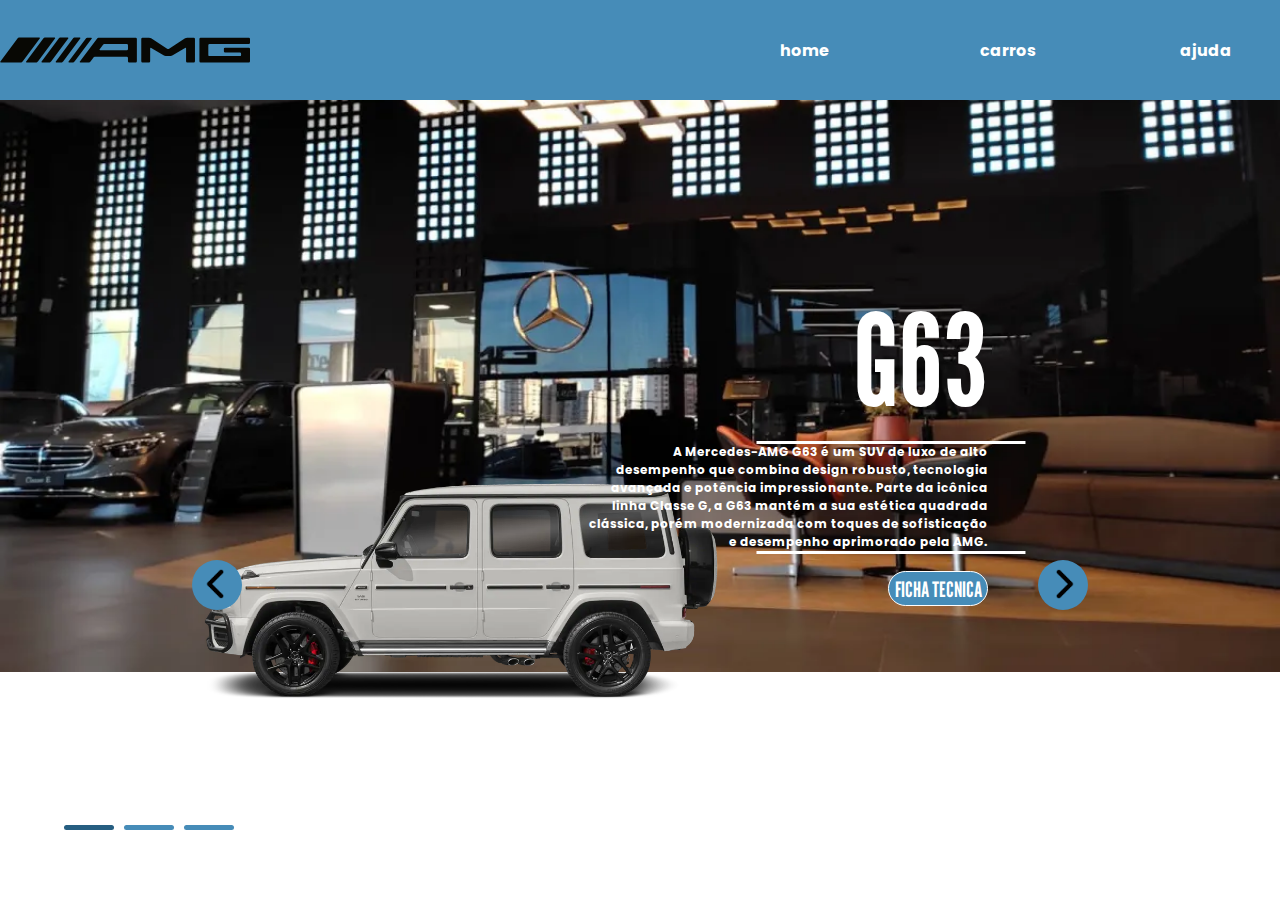
<file: index.html>
<!DOCTYPE html>
<html lang="pt-br">

<head>
    <meta charset="UTF-8">
    <meta name="viewport" content="width=device-width, initial-scale=1.0">
    <link rel="preconnect" href="https://fonts.googleapis.com">
    <link rel="preconnect" href="https://fonts.gstatic.com" crossorigin>
    <link
        href="https://fonts.googleapis.com/css2?family=Poppins:ital,wght@0,100;0,200;0,300;0,400;0,500;0,600;0,700;0,800;0,900;1,100;1,200;1,300;1,400;1,500;1,600;1,700;1,800;1,900&display=swap"
        rel="stylesheet">
    <link rel="preconnect" href="https://fonts.googleapis.com">
    <link rel="preconnect" href="https://fonts.gstatic.com" crossorigin>
    <link
        href="https://fonts.googleapis.com/css2?family=League+Gothic&family=Poppins:ital,wght@0,100;0,200;0,300;0,400;0,500;0,600;0,700;0,800;0,900;1,100;1,200;1,300;1,400;1,500;1,600;1,700;1,800;1,900&display=swap"
        rel="stylesheet">
    <link rel="stylesheet" href="styles.css">
    <title>mercedes</title>
</head>

<body>
    <header>
        <img class="logo" src="amg-logo-2.svg" alt="logo">
        <nav>
            <ul>
                <li>home</li>
                <li>carros</li>
                <li>ajuda</li>
            </ul>
        </nav>
    </header>

    <section id="container">
        <div class="lista">
            <div class="itens active">
                <div class="imagemcarro">
                    <img class="carros" src="g63.webp" alt=" imagem mercedes g63">
                </div>
                <div class="modelo1">
                    <h2>
                        G63
                    </h2>
                    <p class="descricao">
                        A Mercedes-AMG G63 é um SUV de luxo de alto desempenho que combina design robusto, tecnologia
                        avançada e potência impressionante. Parte da icônica linha Classe G, a G63 mantém a sua estética
                        quadrada clássica, porém modernizada com toques de sofisticação e desempenho aprimorado pela
                        AMG.
                    </p>
                    <button class="informacoes">
                        <a class="saibamais" href="g63.html"> ficha tecnica </a>
                    </button>
                </div>
            </div>

            <div class="itens">
                <div class="imagemcarro">
                    <img class="carros" src="cla-class.png" alt=" imagem mercedes g63">
                </div>
                <div class="modelo1">
                    <h2>
                        CLA-Class
                    </h2>
                    <p class="descricao">
                        A Mercedes-Benz CLA-Class é perfeita para quem busca um carro compacto, esportivo e tecnológico, sem abrir mão do luxo e do prestígio da marca. Seu design marcante e sua tecnologia embarcada fazem dela uma das melhores opções no segmento de sedãs coupé compactos premium.
                    </p>
                    <button class="informacoes">
                        <a class="saibamais" href="cla.html"> ficha tecnica </a>
                    </button>
                </div>
            </div>

            <div class="itens">
                <div class="imagemcarro">
                    <img class="carros" src="amggt.png" alt=" imagem mercedes g63">
                </div>
                <div class="modelo1">
                    <h2>
                        AMG-GT
                    </h2>
                    <p class="descricao">
                        A Mercedes-AMG GT é um superesportivo que combina potência bruta, sofisticação e tecnologia de ponta, oferecendo uma experiência de direção emocionante. Seja para acelerar nas ruas ou para dominar as pistas, o AMG GT representa o ápice do desempenho da Mercedes-AMG.
                    </p>
                    <button class="informacoes">
                        <a class="saibamais" href="amg.html"> ficha tecnica </a>
                    </button>
                </div>
            </div>
        </div>

        <div class="arrows">
            <button id="prev">
                <img src="./setas.png" alt="setas">
            </button>
            <button id="next">
                <img src="./setas.png" alt="setas">
            </button>
        </div>

        <div class="indicators">
            <div class="numbers">01</div>
            <ul>
                <li class="active"></li>
                <li></li>
                <li></li>
            </ul>
        </div>
    </section>

    <script src="scripts.js"></script>
</body>

</html>
</file>
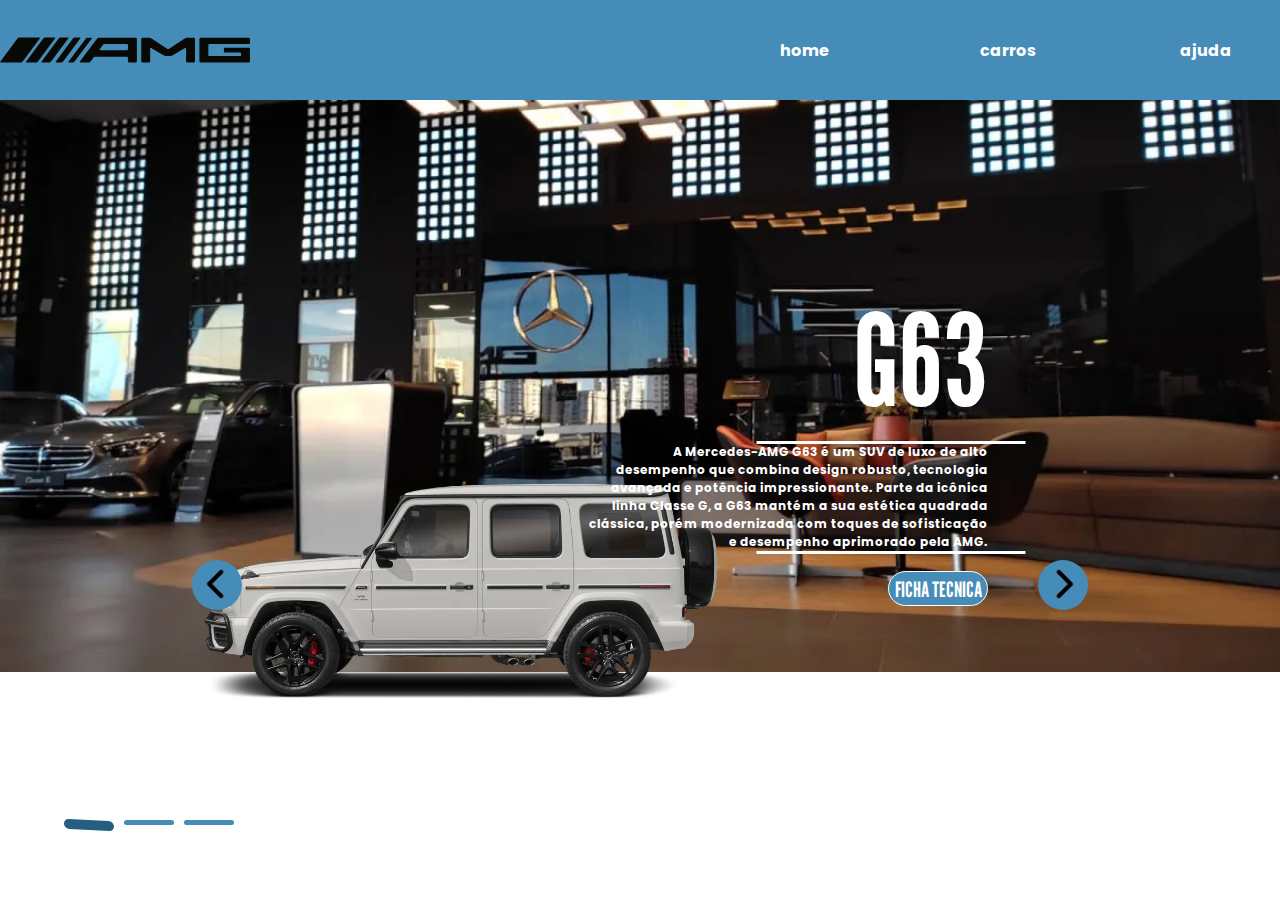
<file: site/index.html>
<!DOCTYPE html>
<html lang="pt-br">

<head>
    <meta charset="UTF-8">
    <meta name="viewport" content="width=device-width, initial-scale=1.0">
    <link rel="preconnect" href="https://fonts.googleapis.com">
    <link rel="preconnect" href="https://fonts.gstatic.com" crossorigin>
    <link
        href="https://fonts.googleapis.com/css2?family=Poppins:ital,wght@0,100;0,200;0,300;0,400;0,500;0,600;0,700;0,800;0,900;1,100;1,200;1,300;1,400;1,500;1,600;1,700;1,800;1,900&display=swap"
        rel="stylesheet">
    <link rel="preconnect" href="https://fonts.googleapis.com">
    <link rel="preconnect" href="https://fonts.gstatic.com" crossorigin>
    <link
        href="https://fonts.googleapis.com/css2?family=League+Gothic&family=Poppins:ital,wght@0,100;0,200;0,300;0,400;0,500;0,600;0,700;0,800;0,900;1,100;1,200;1,300;1,400;1,500;1,600;1,700;1,800;1,900&display=swap"
        rel="stylesheet">
    <link rel="stylesheet" href="styles.css">
    <title>mercedes</title>
</head>

<body>
    <header>
        <img class="logo" src="amg-logo-2.svg" alt="logo">
        <nav>
            <ul>
                <li>home</li>
                <li>carros</li>
                <li>ajuda</li>
            </ul>
        </nav>
    </header>

    <section id="container">
        <div class="lista">
            <div class="itens active">
                <div class="imagemcarro">
                    <img class="carros" src="g63.webp" alt=" imagem mercedes g63">
                </div>
                <div class="modelo1">
                    <h2>
                        G63
                    </h2>
                    <p class="descricao">
                        A Mercedes-AMG G63 é um SUV de luxo de alto desempenho que combina design robusto, tecnologia
                        avançada e potência impressionante. Parte da icônica linha Classe G, a G63 mantém a sua estética
                        quadrada clássica, porém modernizada com toques de sofisticação e desempenho aprimorado pela
                        AMG.
                    </p>
                    <button class="informacoes">
                        <a class="saibamais" href="g63.html"> ficha tecnica </a>
                    </button>
                </div>
            </div>

            <div class="itens">
                <div class="imagemcarro">
                    <img class="carros" src="cla-class.png" alt=" imagem mercedes g63">
                </div>
                <div class="modelo1">
                    <h2>
                        CLA-Class
                    </h2>
                    <p class="descricao">
                        A Mercedes-Benz CLA-Class é perfeita para quem busca um carro compacto, esportivo e tecnológico, sem abrir mão do luxo e do prestígio da marca. Seu design marcante e sua tecnologia embarcada fazem dela uma das melhores opções no segmento de sedãs coupé compactos premium.
                    </p>
                    <button class="informacoes">
                        <a class="saibamais" href="cla.html"> ficha tecnica </a>
                    </button>
                </div>
            </div>

            <div class="itens">
                <div class="imagemcarro">
                    <img class="carros" src="amggt.png" alt=" imagem mercedes g63">
                </div>
                <div class="modelo1">
                    <h2>
                        AMG-GT
                    </h2>
                    <p class="descricao">
                        A Mercedes-AMG GT é um superesportivo que combina potência bruta, sofisticação e tecnologia de ponta, oferecendo uma experiência de direção emocionante. Seja para acelerar nas ruas ou para dominar as pistas, o AMG GT representa o ápice do desempenho da Mercedes-AMG.
                    </p>
                    <button class="informacoes">
                        <a class="saibamais" href="amg.html"> ficha tecnica </a>
                    </button>
                </div>
            </div>
        </div>

        <div class="arrows">
            <button id="prev">
                <img src="./setas.png" alt="setas">
            </button>
            <button id="next">
                <img src="./setas.png" alt="setas">
            </button>
        </div>

        <div class="indicators">
            <div class="numbers">01</div>
            <ul>
                <li class="active"></li>
                <li></li>
                <li></li>
            </ul>
        </div>
    </section>

    <script src="scripts.js"></script>
</body>

</html>
</file>
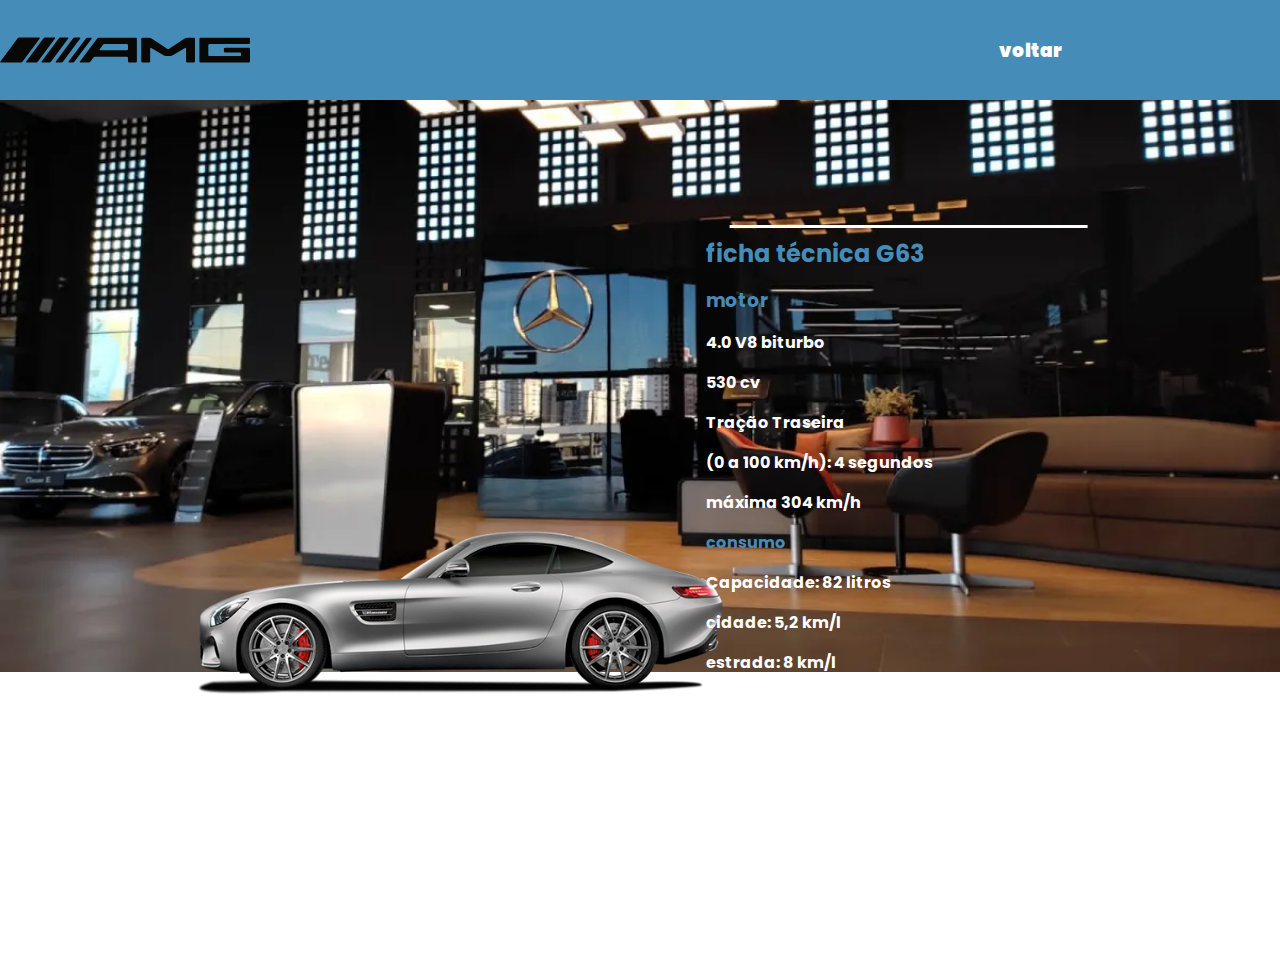
<file: amg.html>
<!DOCTYPE html>
<html lang="pt-br">
<head>
    <meta charset="UTF-8">
    <meta name="viewport" content="width=device-width, initial-scale=1.0">
    <link rel="preconnect" href="https://fonts.googleapis.com">
    <link rel="preconnect" href="https://fonts.gstatic.com" crossorigin>
    <link
        href="https://fonts.googleapis.com/css2?family=League+Gothic&family=Poppins:ital,wght@0,100;0,200;0,300;0,400;0,500;0,600;0,700;0,800;0,900;1,100;1,200;1,300;1,400;1,500;1,600;1,700;1,800;1,900&display=swap"
        rel="stylesheet">
    <link rel="preconnect" href="https://fonts.googleapis.com">
     <link rel="preconnect" href="https://fonts.gstatic.com" crossorigin>
     <link
         href="https://fonts.googleapis.com/css2?family=Poppins:ital,wght@0,100;0,200;0,300;0,400;0,500;0,600;0,700;0,800;0,900;1,100;1,200;1,300;1,400;1,500;1,600;1,700;1,800;1,900&display=swap"
         rel="stylesheet">
    <link rel="stylesheet" href="g63.css">
    <title>G63</title>
</head>

<body>
    <header>
        <img class="logo" src="amg-logo-2.svg" alt="logo">
        <button class="pag1">
            <a href="index.html">voltar</a>
        </button>
    </header>

    <section id="container">
        <div class="lista">
            <div class="itens">
                <div class="imagemcarro">
                <img class="carros" src="amggt.png" alt=" imagem mercedes amg-gt">
                </div>

                <div class="fichatecnica">
                    <h2>ficha técnica G63</h2>

                    <h3>motor</h3>
                   <li>4.0 V8 biturbo</li>
                   <li>530 cv</li>
                   <li>Tração Traseira</li>
                   <li>(0 a 100 km/h): 4 segundos</li>
                   <li>máxima 304 km/h</li>
                   <h4>consumo</h4>
                   <li>Capacidade: 82 litros</li>
                   <li>cidade: 5,2 km/l</li>
                   <li>estrada: 8 km/l</li>
                   <li>média: 9,3 litros/100 km​</li>
                   <h5>preço</h5>
                   <li>a partir de R$ 575.900</li>
                </div>
            </div>
        </div>
    
    </section>
</body>

</html>
</file>
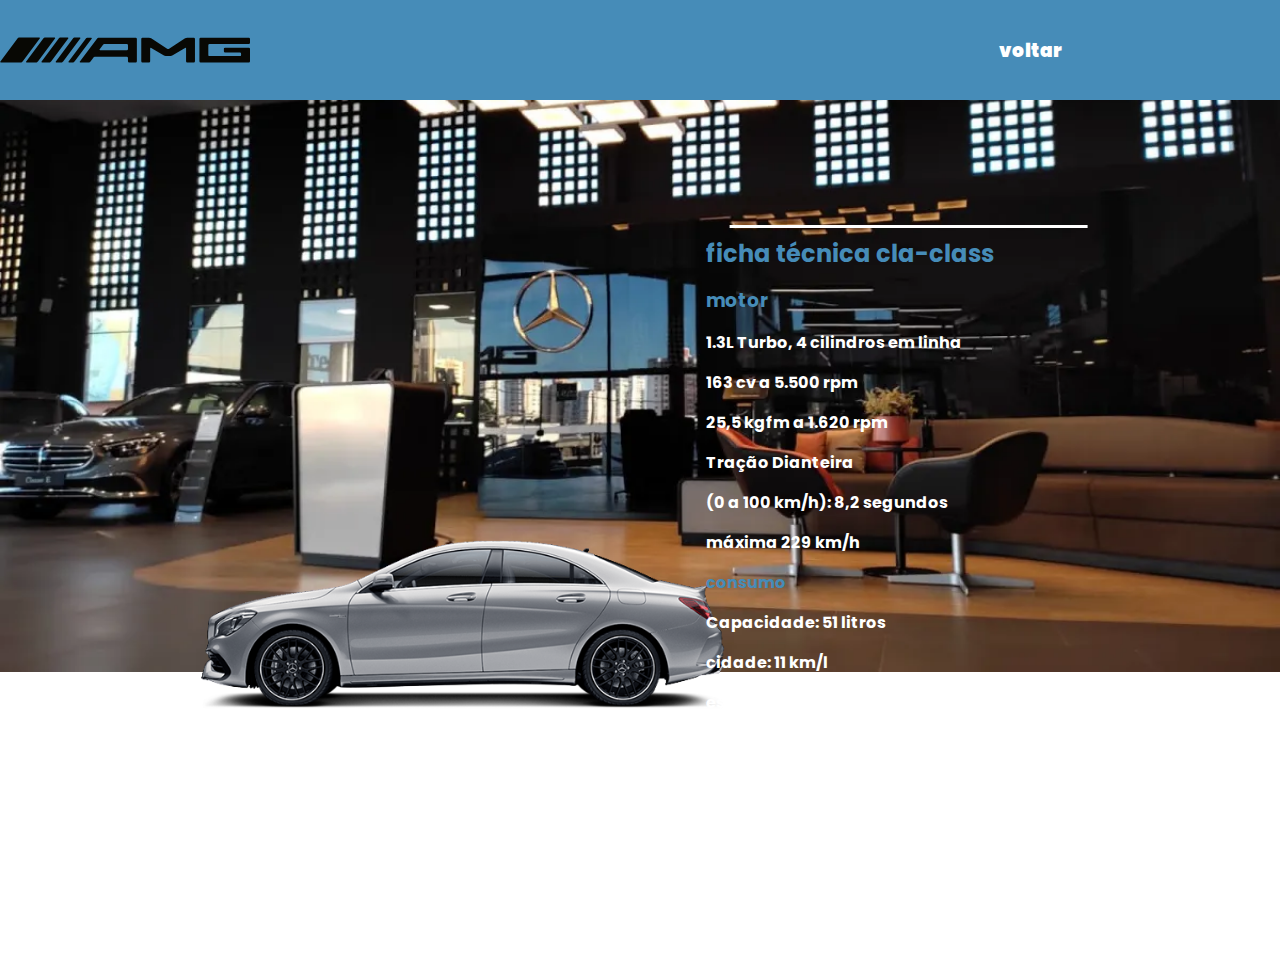
<file: cla.html>
<!DOCTYPE html>
<html lang="pt-br">
<head>
    <meta charset="UTF-8">
    <meta name="viewport" content="width=device-width, initial-scale=1.0">
    <link rel="preconnect" href="https://fonts.googleapis.com">
    <link rel="preconnect" href="https://fonts.gstatic.com" crossorigin>
    <link
        href="https://fonts.googleapis.com/css2?family=League+Gothic&family=Poppins:ital,wght@0,100;0,200;0,300;0,400;0,500;0,600;0,700;0,800;0,900;1,100;1,200;1,300;1,400;1,500;1,600;1,700;1,800;1,900&display=swap"
        rel="stylesheet">
    <link rel="preconnect" href="https://fonts.googleapis.com">
     <link rel="preconnect" href="https://fonts.gstatic.com" crossorigin>
     <link
         href="https://fonts.googleapis.com/css2?family=Poppins:ital,wght@0,100;0,200;0,300;0,400;0,500;0,600;0,700;0,800;0,900;1,100;1,200;1,300;1,400;1,500;1,600;1,700;1,800;1,900&display=swap"
         rel="stylesheet">
    <link rel="stylesheet" href="g63.css">
    <title>cla-class</title>
</head>

<body>
    <header>
        <img class="logo" src="amg-logo-2.svg" alt="logo">
        <button class="pag1">
            <a href="index.html">voltar</a>
        </button>
    </header>

    <section id="container">
        <div class="lista">
            <div class="itens">
                <div class="imagemcarro">
                <img class="carros" src="cla-class.png" alt=" imagem mercedes cla-class">
                </div>

                <div class="fichatecnica">
                    <h2>ficha técnica cla-class</h2>

                    <h3>motor</h3>
                   <li>1.3L Turbo, 4 cilindros em linha</li>
                   <li>163 cv a 5.500 rpm</li>
                   <li>25,5 kgfm a 1.620 rpm</li>
                   <li>Tração Dianteira</li>
                   <li>(0 a 100 km/h): 8,2 segundos</li>
                   <li>máxima 229 km/h</li>
                   <h4>consumo</h4>
                   <li>Capacidade: 51 litros</li>
                   <li>cidade: 11 km/l</li>
                   <li>estrada: 14 km/l</li>
                   <h5>preço</h5>
                   <li>a partir de R$ 346.900</li>
                </div>
            </div>
        </div>
    
    </section>
</body>

</html>
</file>
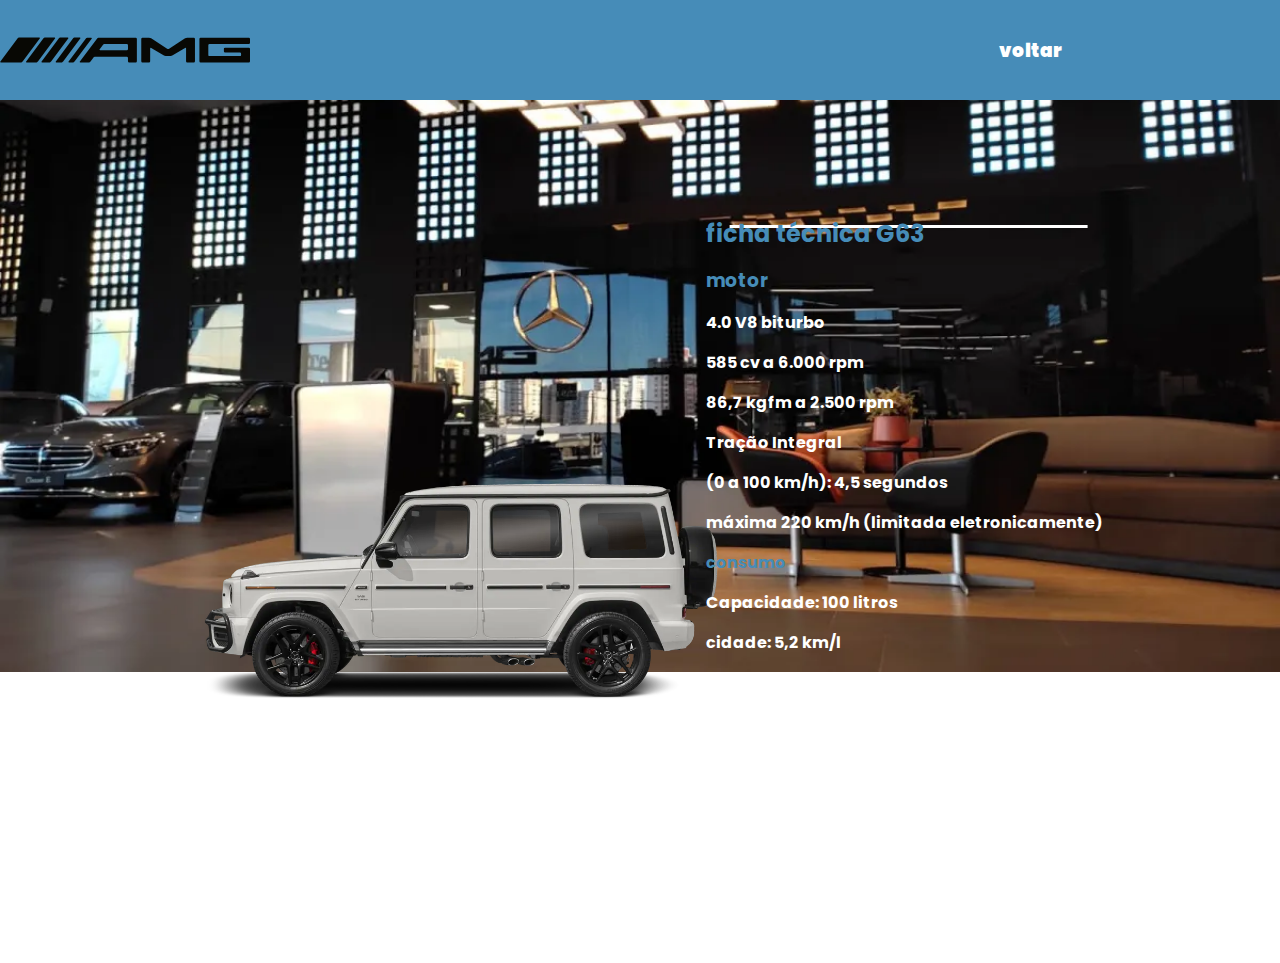
<file: g63.html>
<!DOCTYPE html>
<html lang="pt-br">
<head>
    <meta charset="UTF-8">
    <meta name="viewport" content="width=device-width, initial-scale=1.0">
    <link rel="preconnect" href="https://fonts.googleapis.com">
    <link rel="preconnect" href="https://fonts.gstatic.com" crossorigin>
    <link
        href="https://fonts.googleapis.com/css2?family=League+Gothic&family=Poppins:ital,wght@0,100;0,200;0,300;0,400;0,500;0,600;0,700;0,800;0,900;1,100;1,200;1,300;1,400;1,500;1,600;1,700;1,800;1,900&display=swap"
        rel="stylesheet">
    <link rel="preconnect" href="https://fonts.googleapis.com">
     <link rel="preconnect" href="https://fonts.gstatic.com" crossorigin>
     <link
         href="https://fonts.googleapis.com/css2?family=Poppins:ital,wght@0,100;0,200;0,300;0,400;0,500;0,600;0,700;0,800;0,900;1,100;1,200;1,300;1,400;1,500;1,600;1,700;1,800;1,900&display=swap"
         rel="stylesheet">
    <link rel="stylesheet" href="g63.css">
    <title>G63</title>
</head>

<body>
    <header>
        <img class="logo" src="amg-logo-2.svg" alt="logo">
        <button class="pag1">
            <a href="index.html">voltar</a>
        </button>
    </header>

    <section id="container">
        <div class="lista">
            <div class="itens">
                <div class="imagemcarro">
                <img class="carros" src="g63.webp" alt=" imagem mercedes g63">
                </div>

                <div class="fichatecnica">
                    <h2>ficha técnica G63</h2>

                    <h3>motor</h3>
                   <li>4.0 V8 biturbo</li>
                   <li>585 cv a 6.000 rpm</li>
                   <li>86,7 kgfm a 2.500 rpm</li>
                   <li>Tração Integral</li>
                   <li>(0 a 100 km/h): 4,5 segundos</li>
                   <li>máxima 220 km/h (limitada eletronicamente)</li>
                   <h4>consumo</h4>
                   <li>Capacidade: 100 litros</li>
                   <li>cidade: 5,2 km/l</li>
                   <li>estrada: 6,2 km/l</li>
                   <li>média: 520 km (cidade) / 620 km (estrada)</li>
                   <h5>preço</h5>
                   <li>a partir de R$ 1.800.000</li>
                </div>
            </div>
        </div>
    
    </section>
</body>

</html>
</file>
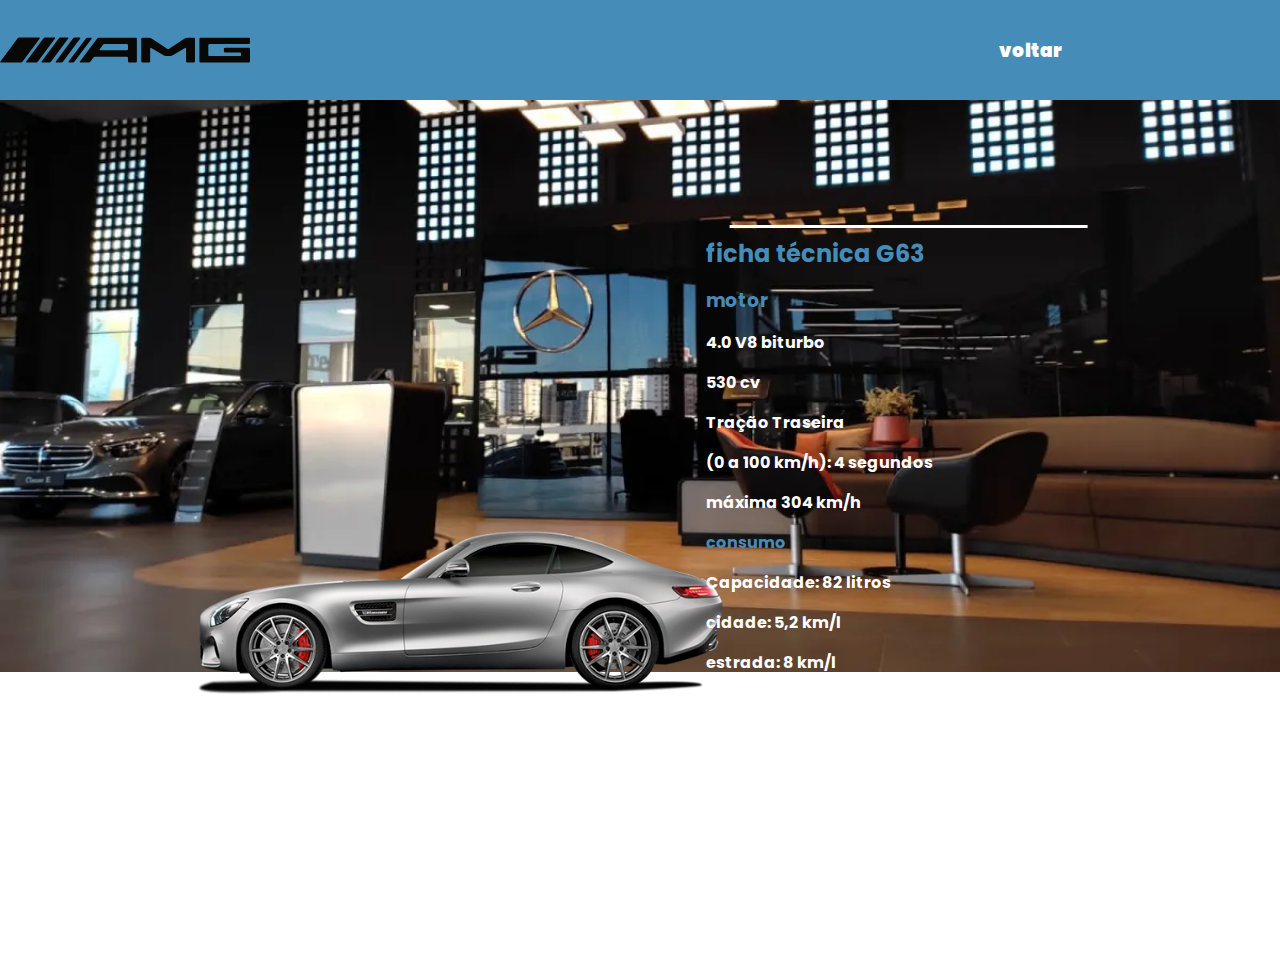
<file: site/amg.html>
<!DOCTYPE html>
<html lang="pt-br">
<head>
    <meta charset="UTF-8">
    <meta name="viewport" content="width=device-width, initial-scale=1.0">
    <link rel="preconnect" href="https://fonts.googleapis.com">
    <link rel="preconnect" href="https://fonts.gstatic.com" crossorigin>
    <link
        href="https://fonts.googleapis.com/css2?family=League+Gothic&family=Poppins:ital,wght@0,100;0,200;0,300;0,400;0,500;0,600;0,700;0,800;0,900;1,100;1,200;1,300;1,400;1,500;1,600;1,700;1,800;1,900&display=swap"
        rel="stylesheet">
    <link rel="preconnect" href="https://fonts.googleapis.com">
     <link rel="preconnect" href="https://fonts.gstatic.com" crossorigin>
     <link
         href="https://fonts.googleapis.com/css2?family=Poppins:ital,wght@0,100;0,200;0,300;0,400;0,500;0,600;0,700;0,800;0,900;1,100;1,200;1,300;1,400;1,500;1,600;1,700;1,800;1,900&display=swap"
         rel="stylesheet">
    <link rel="stylesheet" href="g63.css">
    <title>G63</title>
</head>

<body>
    <header>
        <img class="logo" src="amg-logo-2.svg" alt="logo">
        <button class="pag1">
            <a href="index.html">voltar</a>
        </button>
    </header>

    <section id="container">
        <div class="lista">
            <div class="itens">
                <div class="imagemcarro">
                <img class="carros" src="amggt.png" alt=" imagem mercedes amg-gt">
                </div>

                <div class="fichatecnica">
                    <h2>ficha técnica G63</h2>

                    <h3>motor</h3>
                   <li>4.0 V8 biturbo</li>
                   <li>530 cv</li>
                   <li>Tração Traseira</li>
                   <li>(0 a 100 km/h): 4 segundos</li>
                   <li>máxima 304 km/h</li>
                   <h4>consumo</h4>
                   <li>Capacidade: 82 litros</li>
                   <li>cidade: 5,2 km/l</li>
                   <li>estrada: 8 km/l</li>
                   <li>média: 9,3 litros/100 km​</li>
                   <h5>preço</h5>
                   <li>a partir de R$ 575.900</li>
                </div>
            </div>
        </div>
    
    </section>
</body>

</html>
</file>
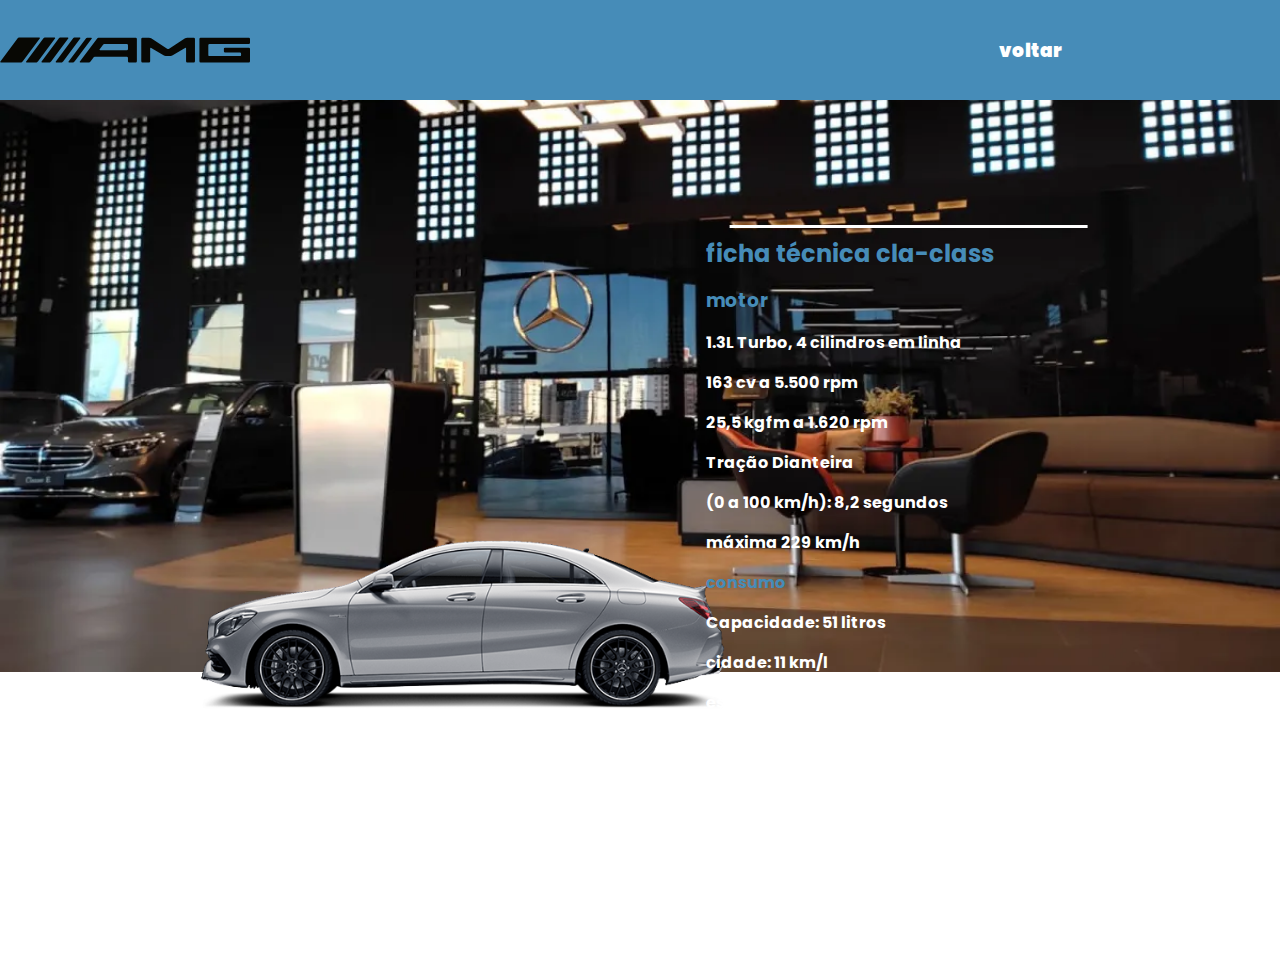
<file: site/cla.html>
<!DOCTYPE html>
<html lang="pt-br">
<head>
    <meta charset="UTF-8">
    <meta name="viewport" content="width=device-width, initial-scale=1.0">
    <link rel="preconnect" href="https://fonts.googleapis.com">
    <link rel="preconnect" href="https://fonts.gstatic.com" crossorigin>
    <link
        href="https://fonts.googleapis.com/css2?family=League+Gothic&family=Poppins:ital,wght@0,100;0,200;0,300;0,400;0,500;0,600;0,700;0,800;0,900;1,100;1,200;1,300;1,400;1,500;1,600;1,700;1,800;1,900&display=swap"
        rel="stylesheet">
    <link rel="preconnect" href="https://fonts.googleapis.com">
     <link rel="preconnect" href="https://fonts.gstatic.com" crossorigin>
     <link
         href="https://fonts.googleapis.com/css2?family=Poppins:ital,wght@0,100;0,200;0,300;0,400;0,500;0,600;0,700;0,800;0,900;1,100;1,200;1,300;1,400;1,500;1,600;1,700;1,800;1,900&display=swap"
         rel="stylesheet">
    <link rel="stylesheet" href="g63.css">
    <title>cla-class</title>
</head>

<body>
    <header>
        <img class="logo" src="amg-logo-2.svg" alt="logo">
        <button class="pag1">
            <a href="index.html">voltar</a>
        </button>
    </header>

    <section id="container">
        <div class="lista">
            <div class="itens">
                <div class="imagemcarro">
                <img class="carros" src="cla-class.png" alt=" imagem mercedes cla-class">
                </div>

                <div class="fichatecnica">
                    <h2>ficha técnica cla-class</h2>

                    <h3>motor</h3>
                   <li>1.3L Turbo, 4 cilindros em linha</li>
                   <li>163 cv a 5.500 rpm</li>
                   <li>25,5 kgfm a 1.620 rpm</li>
                   <li>Tração Dianteira</li>
                   <li>(0 a 100 km/h): 8,2 segundos</li>
                   <li>máxima 229 km/h</li>
                   <h4>consumo</h4>
                   <li>Capacidade: 51 litros</li>
                   <li>cidade: 11 km/l</li>
                   <li>estrada: 14 km/l</li>
                   <h5>preço</h5>
                   <li>a partir de R$ 346.900</li>
                </div>
            </div>
        </div>
    
    </section>
</body>

</html>
</file>
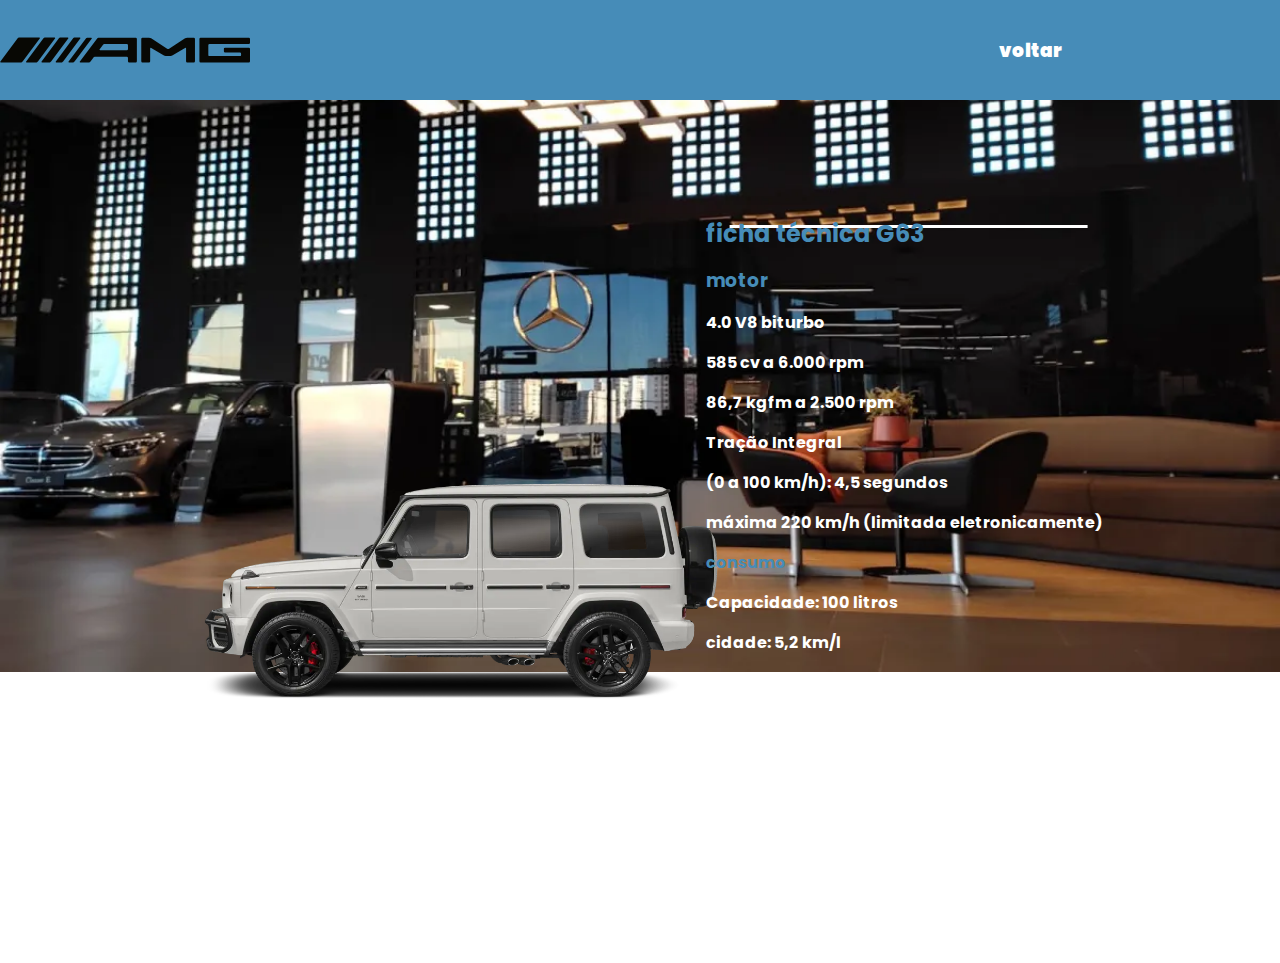
<file: site/g63.html>
<!DOCTYPE html>
<html lang="pt-br">
<head>
    <meta charset="UTF-8">
    <meta name="viewport" content="width=device-width, initial-scale=1.0">
    <link rel="preconnect" href="https://fonts.googleapis.com">
    <link rel="preconnect" href="https://fonts.gstatic.com" crossorigin>
    <link
        href="https://fonts.googleapis.com/css2?family=League+Gothic&family=Poppins:ital,wght@0,100;0,200;0,300;0,400;0,500;0,600;0,700;0,800;0,900;1,100;1,200;1,300;1,400;1,500;1,600;1,700;1,800;1,900&display=swap"
        rel="stylesheet">
    <link rel="preconnect" href="https://fonts.googleapis.com">
     <link rel="preconnect" href="https://fonts.gstatic.com" crossorigin>
     <link
         href="https://fonts.googleapis.com/css2?family=Poppins:ital,wght@0,100;0,200;0,300;0,400;0,500;0,600;0,700;0,800;0,900;1,100;1,200;1,300;1,400;1,500;1,600;1,700;1,800;1,900&display=swap"
         rel="stylesheet">
    <link rel="stylesheet" href="g63.css">
    <title>G63</title>
</head>

<body>
    <header>
        <img class="logo" src="amg-logo-2.svg" alt="logo">
        <button class="pag1">
            <a href="index.html">voltar</a>
        </button>
    </header>

    <section id="container">
        <div class="lista">
            <div class="itens">
                <div class="imagemcarro">
                <img class="carros" src="g63.webp" alt=" imagem mercedes g63">
                </div>

                <div class="fichatecnica">
                    <h2>ficha técnica G63</h2>

                    <h3>motor</h3>
                   <li>4.0 V8 biturbo</li>
                   <li>585 cv a 6.000 rpm</li>
                   <li>86,7 kgfm a 2.500 rpm</li>
                   <li>Tração Integral</li>
                   <li>(0 a 100 km/h): 4,5 segundos</li>
                   <li>máxima 220 km/h (limitada eletronicamente)</li>
                   <h4>consumo</h4>
                   <li>Capacidade: 100 litros</li>
                   <li>cidade: 5,2 km/l</li>
                   <li>estrada: 6,2 km/l</li>
                   <li>média: 520 km (cidade) / 620 km (estrada)</li>
                   <h5>preço</h5>
                   <li>a partir de R$ 1.800.000</li>
                </div>
            </div>
        </div>
    
    </section>
</body>

</html>
</file>
<file: styles.css>
* {
    margin: 0;
    padding: 0;
    box-sizing: border-box;
    list-style: none;
    font-family: "Poppins", sans-serif;
}

body {
    color: #fff;
    font-size: 16px;
    overflow: hidden;
}

header {
    position: fixed;
    width: 100%;
    left: 50%;
    height: 100px;
    transform: translateX(-50%);
    display: grid;
    align-items: center;
    grid-template-columns: 1fr 500px;
    gap: 10%;
    z-index: 2;
    background-color: #468cb8;

    & .logo {
        width: 250px;
    }

    & nav {
        & ul {
        display: grid;
        grid-template-columns: repeat(3, 200px);
        font-weight: bold;
        }
    }

}

section {
    height: 100vh;
    position: relative;
    background-image: url(fundo.jpg);
    background-size: 100%;
    background-repeat: no-repeat;

    & .lista {
        width: 70vw;
        height: 100%;
        margin: auto;
        position: relative;

        & .itens {
            position: absolute;
            inset: 0;

            & .imagemcarro {
                width: 60%;
                position: absolute;
                top: 50%;
                transform: translateY(-10%);

                & .carros{
                    width: 100%;  
                }
            }

            & .modelo1 {
                position: absolute;
                right: 100px;
                width: 70%;
                height: 100%;
                display: flex;
                flex-direction: column;
                justify-content: center;
                align-items: end;
                gap: 20px;

                & .descricao{
                    font-weight: bold;
                    font-size: 12px;
                    text-align: right;
                    max-width: 400px;
                }

                & h2 {
                    font-size: 8em;
                    line-height: 1em;
                    font-family: "League Gothic", sans-serif;
                }

                & .informacoes {
                    border-radius: 30px;
                    height: 35px;
                    width: 100px;
                    text-transform: uppercase;
                    cursor: pointer;
                    border: 1px, solid, #fff;
                    background-color: #468cb8;
                    color: #fff;
                    font-weight: bolder;
                    font-family: "League Gothic", sans-serif;
                    font-size: 140%;

                    &:hover {
                        background-color: #265e81;
                    }

                    & .saibamais{
                        font-size: 95%;
                        color: #fff;
                        text-decoration: none;
                        font-weight: bolder;
                        font-family: "League Gothic", sans-serif;

                    }
                    
                }
            }

        }

        &::before {
        content: " ";
        position: absolute;
        height: 107px;
        width: 30%;
        top: 49%;
        border: 3px solid #fff;
        border-left: none;
        border-right: none;
        transform: translateX(210%);
        }
    }

    & .arrows {
        width: 70%;
        position: absolute;
        top: 65%;
        left: 50%;
        transform: translate(-50%, -25px);
        display: flex;
        justify-content: space-between;

        & button:nth-child(1) {

            & img {
                transform: scale(-1);
            }
        }


        & button {
            top: 60%;
            width: 50px;
            height: 50px;
            border-radius: 50%;
            cursor: pointer;
            border: none;
            background-color: #468cb8;

            & img {
                width: 30px;
                margin-top: 4px;
                
            }
            &:hover {
                background-color: #265e81;
            }
        }
    }

    & .indicators {
        position: absolute;
        top: 70%;
        left: 50%;
        transform: translateX(-50%);
        height: 200px;
        width: 90%;
        display: flex;
        flex-direction: column;
        justify-content: end;
        gap: 15px;

        & .numbers {
            font-size: 5em;
            font-family: "League Gothic", sans-serif;
        }

        & ul {
            display: flex;
            gap: 10px;
        }

        & li {
            width: 50px;
            height: 5px;
            background-color: #468cb8;
            border-radius: 5px;
            transition: 0.5s;
        }

        & .active {
            background-color: #265e81;
        }
    }
}

section{

    & .lista {

        & .itens {
            transform: translateX(100vw);
            transition: 0.5s;
            opacity: 0;


            & .imagemcarro {

                & .carros{
                    transform: rotate(0);
                    transition: 0.5s;
                    transition-delay: 0.3;

                }
            }

            & .modelo1 {

                & .descricao, h2, .informacoes {
                    transform: translateX(200px);
                    transition: 0.7s;
                    transition-delay: o.3s;
                    opacity: 0;
                }

                & h2 {
                    transition-delay: 0.5s;
                }

                & .descricao {
                    transition-delay: 0.7s;
                }


            }
        }

        & .active {
            transform: translateX(0);
            transition: 0.5s;
            opacity: 1;

            & .modelo1 {

                & .descricao, h2, .informacoes {
                    transform: translateX(0);
                    opacity: 1;
                }
            }
        }
    }
}
</file>
<file: site/styles.css>
* {
    margin: 0;
    padding: 0;
    box-sizing: border-box;
    list-style: none;
    font-family: "Poppins", sans-serif;
}

body {
    color: #fff;
    font-size: 16px;
    overflow: hidden;
}

header {
    position: fixed;
    width: 100%;
    left: 50%;
    height: 100px;
    transform: translateX(-50%);
    display: grid;
    align-items: center;
    grid-template-columns: 1fr 500px;
    gap: 10%;
    z-index: 2;
    background-color: #468cb8;

    & .logo {
        width: 250px;
    }

    & nav {
        & ul {
        display: grid;
        grid-template-columns: repeat(3, 200px);
        font-weight: bold;
        }
    }

}

section {
    height: 100vh;
    position: relative;
    background-image: url(fundo.jpg);
    background-size: 100%;
    background-repeat: no-repeat;

    & .lista {
        width: 70vw;
        height: 100%;
        margin: auto;
        position: relative;

        & .itens {
            position: absolute;
            inset: 0;

            & .imagemcarro {
                width: 60%;
                position: absolute;
                top: 50%;
                transform: translateY(-10%);

                & .carros{
                    width: 100%;  
                }
            }

            & .modelo1 {
                position: absolute;
                right: 100px;
                width: 70%;
                height: 100%;
                display: flex;
                flex-direction: column;
                justify-content: center;
                align-items: end;
                gap: 20px;

                & .descricao{
                    font-weight: bold;
                    font-size: 12px;
                    text-align: right;
                    max-width: 400px;
                }

                & h2 {
                    font-size: 8em;
                    line-height: 1em;
                    font-family: "League Gothic", sans-serif;
                }

                & .informacoes {
                    border-radius: 30px;
                    height: 35px;
                    width: 100px;
                    text-transform: uppercase;
                    cursor: pointer;
                    border: 1px, solid, #fff;
                    background-color: #468cb8;
                    color: #fff;
                    font-weight: bolder;
                    font-family: "League Gothic", sans-serif;
                    font-size: 140%;

                    &:hover {
                        background-color: #265e81;
                    }

                    & .saibamais{
                        font-size: 95%;
                        color: #fff;
                        text-decoration: none;
                        font-weight: bolder;
                        font-family: "League Gothic", sans-serif;

                    }
                    
                }
            }

        }

        &::before {
        content: " ";
        position: absolute;
        height: 107px;
        width: 30%;
        top: 49%;
        border: 3px solid #fff;
        border-left: none;
        border-right: none;
        transform: translateX(210%);
        }
    }

    & .arrows {
        width: 70%;
        position: absolute;
        top: 65%;
        left: 50%;
        transform: translate(-50%, -25px);
        display: flex;
        justify-content: space-between;

        & button:nth-child(1) {

            & img {
                transform: scale(-1);
            }
        }


        & button {
            top: 60%;
            width: 50px;
            height: 50px;
            border-radius: 50%;
            cursor: pointer;
            border: none;
            background-color: #468cb8;

            & img {
                width: 30px;
                margin-top: 4px;
                
            }
            &:hover {
                background-color: #265e81;
            }
        }
    }

    & .indicators {
        position: absolute;
        top: 70%;
        left: 50%;
        transform: translateX(-50%);
        height: 200px;
        width: 90%;
        display: flex;
        flex-direction: column;
        justify-content: end;
        gap: 15px;

        & .numbers {
            font-size: 5em;
            font-family: "League Gothic", sans-serif;
        }

        & ul {
            display: flex;
            gap: 10px;
        }

        & li {
            width: 50px;
            height: 5px;
            background-color: #468cb8;
            border-radius: 5px;
            transition: 0.5s;
        }

        & .active {
            background-color: #265e81;
            height: 10px;
            transform: skew(3deg, 3deg);
        }
    }
}

section{

    & .lista {

        & .itens {
            transform: translateX(100vw);
            transition: 0.5s;
            opacity: 0;


            & .imagemcarro {

                & .carros{
                    transform: rotate(0);
                    transition: 0.5s;
                    transition-delay: 0.3;

                }
            }

            & .modelo1 {

                & .descricao, h2, .informacoes {
                    transform: translateX(200px);
                    transition: 0.7s;
                    transition-delay: o.3s;
                    opacity: 0;
                }

                & h2 {
                    transition-delay: 0.5s;
                }

                & .descricao {
                    transition-delay: 0.7s;
                }


            }
        }

        & .active {
            transform: translateX(0);
            transition: 0.5s;
            opacity: 1;

            & .modelo1 {

                & .descricao, h2, .informacoes {
                    transform: translateX(0);
                    opacity: 1;
                }
            }
        }
    }
}
</file>
<file: g63.css>
* {
    margin: 0;
    padding: 0;
    box-sizing: border-box;
    list-style: none;
    font-family: "Poppins", sans-serif;
}

body {
    color: #fff;
    font-size: 16px;
    overflow: hidden;
}

header {
    position: fixed;
    width: 100%;
    left: 50%;
    height: 100px;
    transform: translateX(-50%);
    display: grid;
    align-items: center;
    grid-template-columns: 1fr 500px;
    gap: 10%;
    z-index: 2;
    background-color: #468cb8;

    & .logo {
        width: 250px;
    }

    & .pag1 {
        border: none;
        background-color: #468cb8;
        cursor: pointer;
        text-decoration: none;
        font-weight: bolder;

        & a {
            text-decoration: none;
            color: #fff;
            font-weight: bolder;
            font-size: 140%;

            &:hover {
                text-decoration: underline;
                color: #265e81;
            }

        }
    }
}

section {
    height: 100vh;
    position: relative;
    background-image: url(fundo.jpg);
    background-size: 100%;
    background-repeat: no-repeat;

    & .lista {
        width: 70vw;
        height: 100%;
        margin: auto;
        position: relative;

        & .itens {
            position: absolute;
            inset: 0;

            & .imagemcarro {
                width: 60%;
                position: absolute;
                top: 50%;
                transform: translateY(-10%);

                & .carros {
                    width: 100%;  
                }
            }
        }

        & .fichatecnica {
            position: absolute;
            right: 100px;
            width: 70%;
            height: 100%;
            display: flex;
            flex-direction: column;
            justify-content: center;
            align-items: normal;
            gap: 15px;
            font-weight: bolder;
            font-family: "League Gothic", sans-serif;
            transform: translateX(55%);
            top: 7%;

            & h2, h3, h4 {
                color:#468cb8;
            }
        }

        &::before {
            content: " ";
            position: absolute;
            height: 65%;
            width: 40%;
            top: 25%;
            border: 3px solid #fff;
            border-left: none;
            border-right: none;
            transform: translateX(150%);
        }
    }
}
</file>
<file: site/g63.css>
* {
    margin: 0;
    padding: 0;
    box-sizing: border-box;
    list-style: none;
    font-family: "Poppins", sans-serif;
}

body {
    color: #fff;
    font-size: 16px;
    overflow: hidden;
}

header {
    position: fixed;
    width: 100%;
    left: 50%;
    height: 100px;
    transform: translateX(-50%);
    display: grid;
    align-items: center;
    grid-template-columns: 1fr 500px;
    gap: 10%;
    z-index: 2;
    background-color: #468cb8;

    & .logo {
        width: 250px;
    }

    & .pag1 {
        border: none;
        background-color: #468cb8;
        cursor: pointer;
        text-decoration: none;
        font-weight: bolder;

        & a {
            text-decoration: none;
            color: #fff;
            font-weight: bolder;
            font-size: 140%;

            &:hover {
                text-decoration: underline;
                color: #265e81;
            }

        }
    }
}

section {
    height: 100vh;
    position: relative;
    background-image: url(fundo.jpg);
    background-size: 100%;
    background-repeat: no-repeat;

    & .lista {
        width: 70vw;
        height: 100%;
        margin: auto;
        position: relative;

        & .itens {
            position: absolute;
            inset: 0;

            & .imagemcarro {
                width: 60%;
                position: absolute;
                top: 50%;
                transform: translateY(-10%);

                & .carros {
                    width: 100%;  
                }
            }
        }

        & .fichatecnica {
            position: absolute;
            right: 100px;
            width: 70%;
            height: 100%;
            display: flex;
            flex-direction: column;
            justify-content: center;
            align-items: normal;
            gap: 15px;
            font-weight: bolder;
            font-family: "League Gothic", sans-serif;
            transform: translateX(55%);
            top: 7%;

            & h2, h3, h4 {
                color:#468cb8;
            }
        }

        &::before {
            content: " ";
            position: absolute;
            height: 65%;
            width: 40%;
            top: 25%;
            border: 3px solid #fff;
            border-left: none;
            border-right: none;
            transform: translateX(150%);
        }
    }
}
</file>
